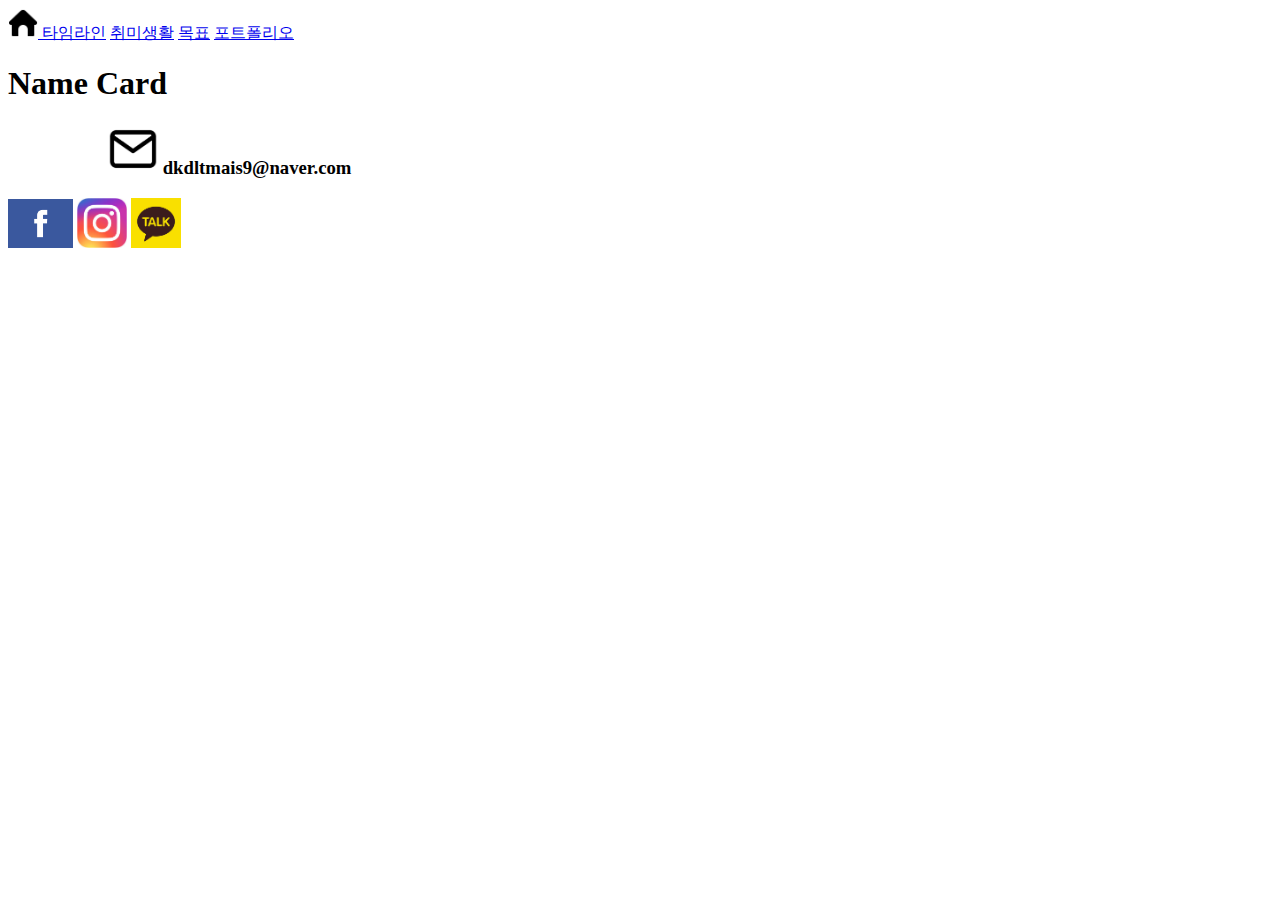
<file: index.html>
<!DOCTYPE html>
<html lang="en">

<head>
  <meta name="google-site-verification" content="m5BiSL8ZjSQrdrPQhq-K-jhmoidC5fcgZC8pHWr8x2c" />
  <link rel="shortcut icon" href="./favicon.ico" type="image/x-icon">
  <link rel="icon" href="./favicon.ico" type="image/x-icon">
  <meta property="og:type" content="website">
  <meta property="og:title" content="내가 만든 내 포토폴리오야!">
  <meta property="og:url" content="https://dkdltmais8.github.io/my_portfolio/">
  <meta property="og:description" content="-쟁반짜장-">
  <meta property="og:image:width" content="" />
  <meta property="og:image:height" content="" />
  <meta property="og:image" content="muscle.jpg">
  <meta charset="UTF-8">
  <meta http-equiv="X-UA-Compatible" content="IE=edge">
  <meta name="viewport" content="width=device-width, initial-scale=1.0">
  <link rel="stylesheet" href="https://cdn.jsdelivr.net/npm/bootstrap@5.0.0-beta1/dist/css/bootstrap.min.css"
    rel="stylesheet" integrity="sha384-giJF6kkoqNQ00vy+HMDP7azOuL0xtbfIcaT9wjKHr8RbDVddVHyTfAAsrekwKmP1"
    crossorigin="anonymous">
  <title>Namecard</title>
  <style>
  </style>
</head> 

<body>
  <nav class="navbar navbar-expand-lg navbar-light bg-light sticky-top d-flex justify-content-around">
    <div class="navbar-nav">
      <a class="navbar-brand" href="C:/Users/eun/Desktop/portfolio/index.html">
        <img src="home.png" width="30" height="30" alt="">
      </a>
        <a class="nav-link" href="C:/Users/eun/Desktop/portfolio/Timeline.html">타임라인</a>
        <a class="nav-link" href="C:/Users/eun/Desktop/portfolio/Hobby.html">취미생활</a>
        <a class="nav-link" href="C:/Users/eun/Desktop/portfolio/Goal.html">목표</a>
        <a class="nav-link" href="C:/Users/eun/Desktop/portfolio/Portfolio.html">포트폴리오</a>

      </div>
    </div>
  </nav>
  <section>
    <article class="d-flex justify-content-center mt-5">
      <div class="card bg-light border-light" style="width: 800px; height: 400px;">
        <div class="card-body">
          <h1 class="card-title d-flex justify-content-center">Name Card</h1>
          <h3 class="card-text mt-5 "><img src="mail.png" alt="" style="width: 50px; margin-left: 100px;">   dkdltmais9@naver.com</h3>

          </div>
        <div class="d-flex justify-content-center">
          <a href="https://www.facebook.com/jongeun.lee.102"><img src="facebook.png" class="card-img-bottom me-3" alt="..." style="width: 65px;"></a>
          <a href="https://www.instagram.com/94_1.2"><img src="instagram.jpg" class="card-img-bottom mx-3" alt="..." style="width: 50px;"></a>
          <a href="http://qr.kakao.com/talk/Xf0P39bQLf.8bZgG72RSnA.EHA4-"><img src="kakao.png" class="card-img-bottom ms-3" alt="..." style="width: 50px;"></a>
        </div>
      </div>
    </article>
  </section>
  
  <script src="https://cdn.jsdelivr.net/npm/bootstrap@5.0.0-beta1/dist/js/bootstrap.bundle.min.js"
    integrity="sha384-ygbV9kiqUc6oa4msXn9868pTtWMgiQaeYH7/t7LECLbyPA2x65Kgf80OJFdroafW"
    crossorigin="anonymous"></script>
</body>

</html>
</file>
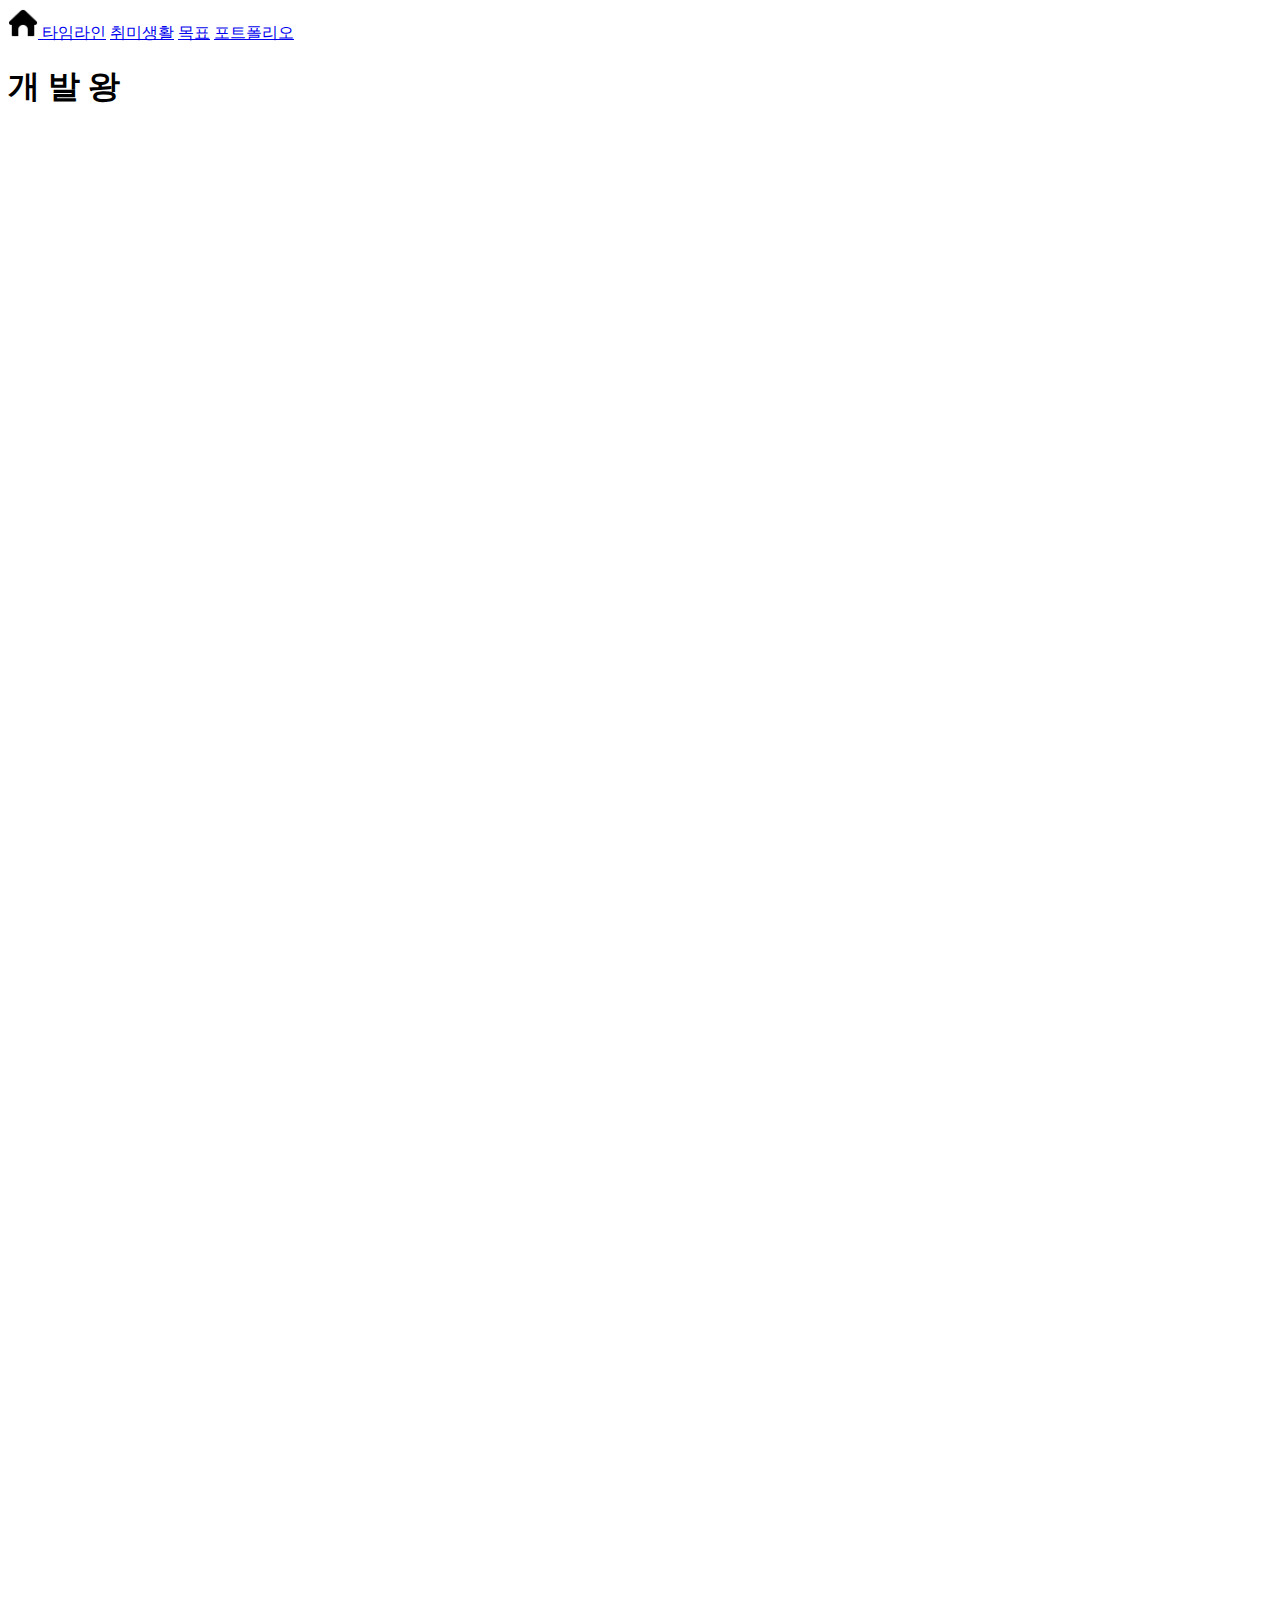
<file: Goal.html>
<!DOCTYPE html>
<html lang="en">

<head>
  <meta property="og:type" content="website">
  <meta property="og:title" content="">
  <meta property="og:url" content="">
  <meta property="og:description" content="">
  <meta property="og:image:width" content="" />
  <meta property="og:image:height" content="" />
  <meta property="og:image" content="">
  <meta charset="UTF-8">
  <meta http-equiv="X-UA-Compatible" content="IE=edge">
  <meta name="viewport" content="width=device-width, initial-scale=1.0">
  <link rel="stylesheet" href="https://cdn.jsdelivr.net/npm/bootstrap@5.0.0-beta1/dist/css/bootstrap.min.css"
    rel="stylesheet" integrity="sha384-giJF6kkoqNQ00vy+HMDP7azOuL0xtbfIcaT9wjKHr8RbDVddVHyTfAAsrekwKmP1"
    crossorigin="anonymous">
  <title>Goal</title>
  <style>
    body {
      height: 500vh;
    }
  </style>
</head>

<body>
  <nav class="navbar navbar-expand-lg navbar-light bg-light sticky-top d-flex justify-content-around">
    <div class="navbar-nav">
      <a class="navbar-brand" href="C:/Users/eun/Desktop/portfolio/index.html">
        <img src="home.png" width="30" height="30" alt="">
      </a>
        <a class="nav-link" href="C:/Users/eun/Desktop/portfolio/Timeline.html">타임라인</a>
        <a class="nav-link" href="C:/Users/eun/Desktop/portfolio/Hobby.html">취미생활</a>
        <a class="nav-link" href="C:/Users/eun/Desktop/portfolio/Goal.html">목표</a>
        <a class="nav-link" href="C:/Users/eun/Desktop/portfolio/Portfolio.html">포트폴리오</a>
      </div>
    </div>
  </nav>
  
  <section>
    <h1>개 발 왕</h1>
  </section>
  
  <script src="https://cdn.jsdelivr.net/npm/bootstrap@5.0.0-beta1/dist/js/bootstrap.bundle.min.js"
    integrity="sha384-ygbV9kiqUc6oa4msXn9868pTtWMgiQaeYH7/t7LECLbyPA2x65Kgf80OJFdroafW"
    crossorigin="anonymous"></script>
</body>

</html>
</file>
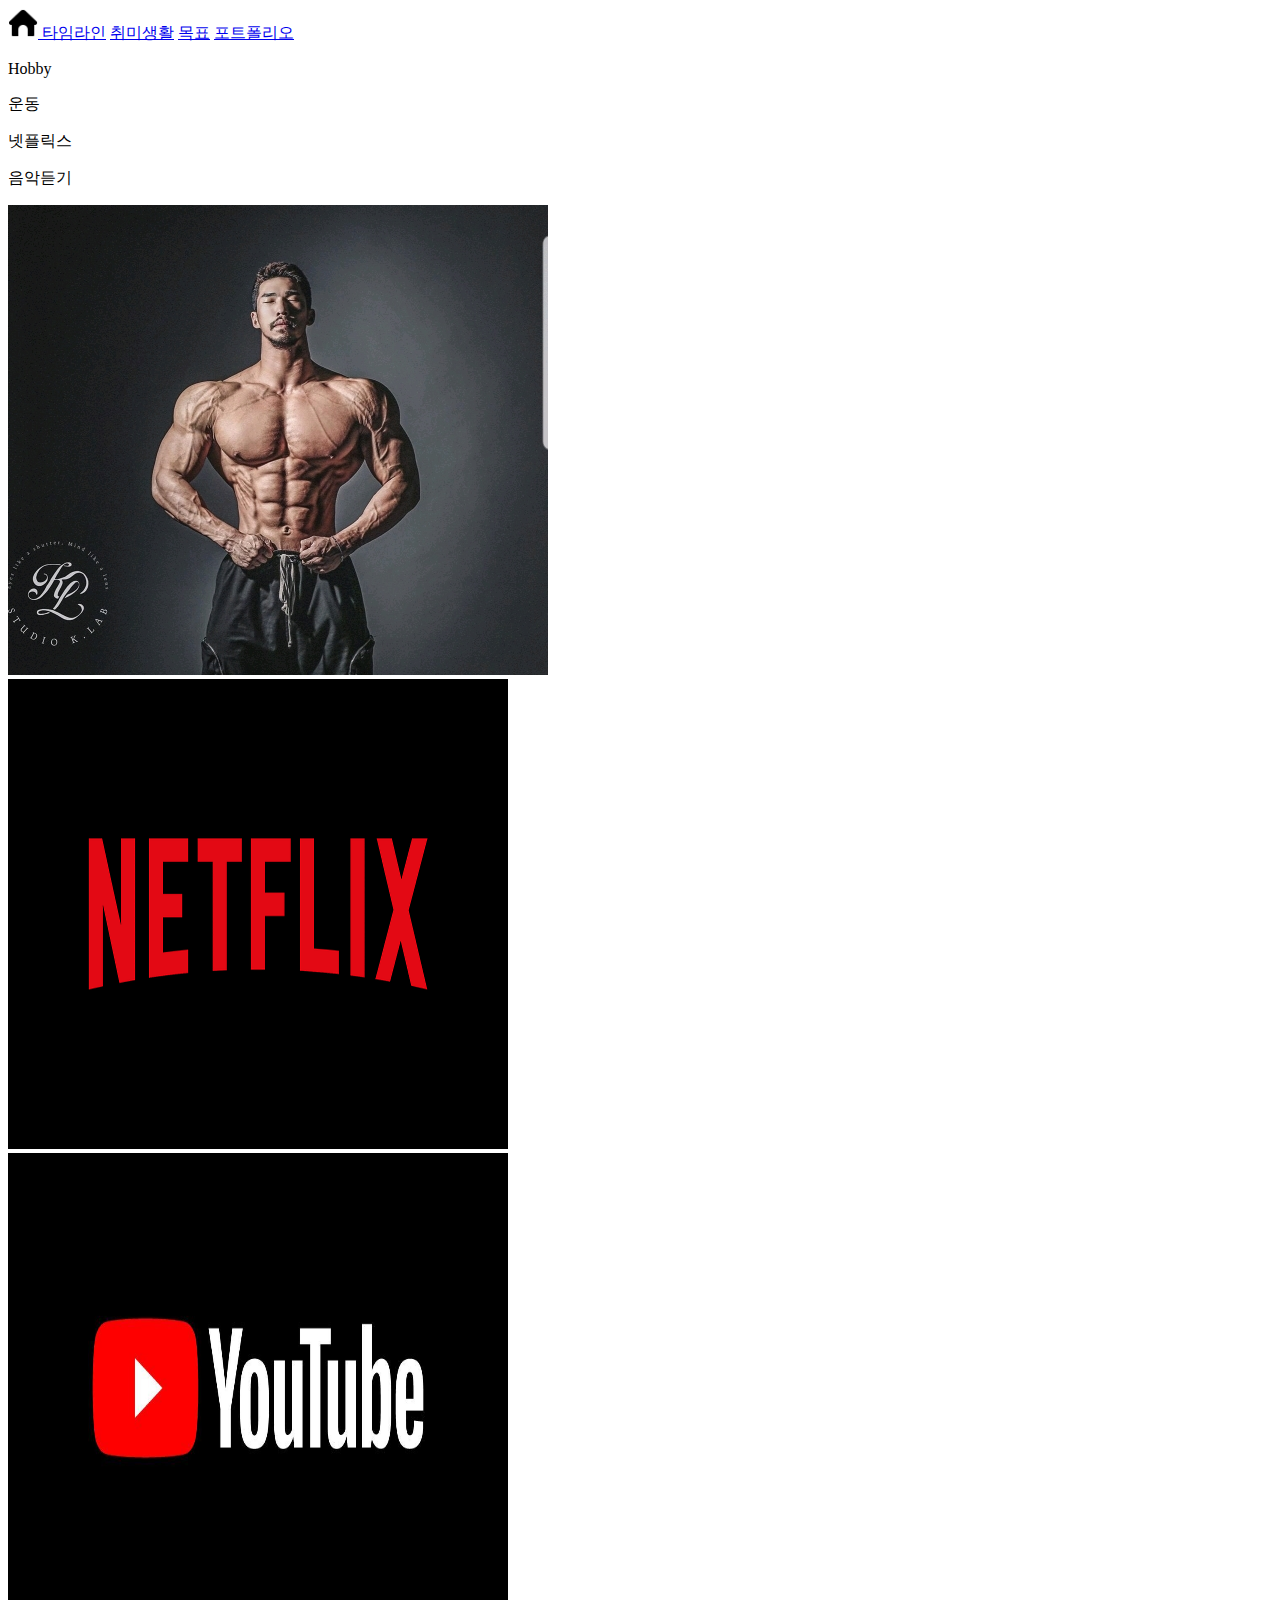
<file: Hobby.html>
<!DOCTYPE html>
<html lang="en">

<head>
  <meta property="og:type" content="website">
  <meta property="og:title" content="">
  <meta property="og:url" content="">
  <meta property="og:description" content="">
  <meta property="og:image:width" content="" />
  <meta property="og:image:height" content="" />
  <meta property="og:image" content="">
  <meta charset="UTF-8">
  <meta http-equiv="X-UA-Compatible" content="IE=edge">
  <meta name="viewport" content="width=device-width, initial-scale=1.0">
  <link rel="stylesheet" href="https://cdn.jsdelivr.net/npm/bootstrap@5.0.0-beta1/dist/css/bootstrap.min.css"
    rel="stylesheet" integrity="sha384-giJF6kkoqNQ00vy+HMDP7azOuL0xtbfIcaT9wjKHr8RbDVddVHyTfAAsrekwKmP1"
    crossorigin="anonymous">
  <title>Hobby</title>
  <style>
    body {
      height: 500vh;
    }
  </style>
</head>

<body>
  <nav class="navbar navbar-expand-lg navbar-light bg-light sticky-top d-flex justify-content-around">
    <div class="navbar-nav">
      <a class="navbar-brand" href="C:/Users/eun/Desktop/portfolio/index.html">
        <img src="home.png" width="30" height="30" alt="">
      </a>
        <a class="nav-link" href="C:/Users/eun/Desktop/portfolio/Timeline.html">타임라인</a>
        <a class="nav-link" href="C:/Users/eun/Desktop/portfolio/Hobby.html">취미생활</a>
        <a class="nav-link" href="C:/Users/eun/Desktop/portfolio/Goal.html">목표</a>
        <a class="nav-link" href="C:/Users/eun/Desktop/portfolio/Portfolio.html">포트폴리오</a>
      </div>
    </div>
  </nav>
  <div class="contaniner-fluid text-center bg-sub2">
    <p class="h1">Hobby</p>
    <div class="row">
      <div class="col-sm-4">
        <p>운동</p>
      </div>
      <div class="col-sm-4">
        <p>넷플릭스</p>
      </div>
      <div class="col-sm-4">
        <p>음악듣기</p>
      </div>
    </div>
    <div class="row">
      <div class="col-sm-4">
        <a href="https://www.youtube.com/channel/UCNpVpZxVFj1dzd-6hj4vG0g"><img src="muscle.jpg" alt=""></a>
      </div>
      <div class="col-sm-4">
        <a href="https://netflix.com"><img src="netflix.png" alt="" style="width:500px; height: 470px;"></a>
      </div>
      <div class="col-sm-4">
        <a href="https://youtube.com"><img src="youtube.jpg" alt="" style="width:500px; height: 470px;"></a>
      </div>
    </div>
  </div>

  
  <script src="https://cdn.jsdelivr.net/npm/bootstrap@5.0.0-beta1/dist/js/bootstrap.bundle.min.js"
    integrity="sha384-ygbV9kiqUc6oa4msXn9868pTtWMgiQaeYH7/t7LECLbyPA2x65Kgf80OJFdroafW"
    crossorigin="anonymous"></script>
</body>

</html>
</file>
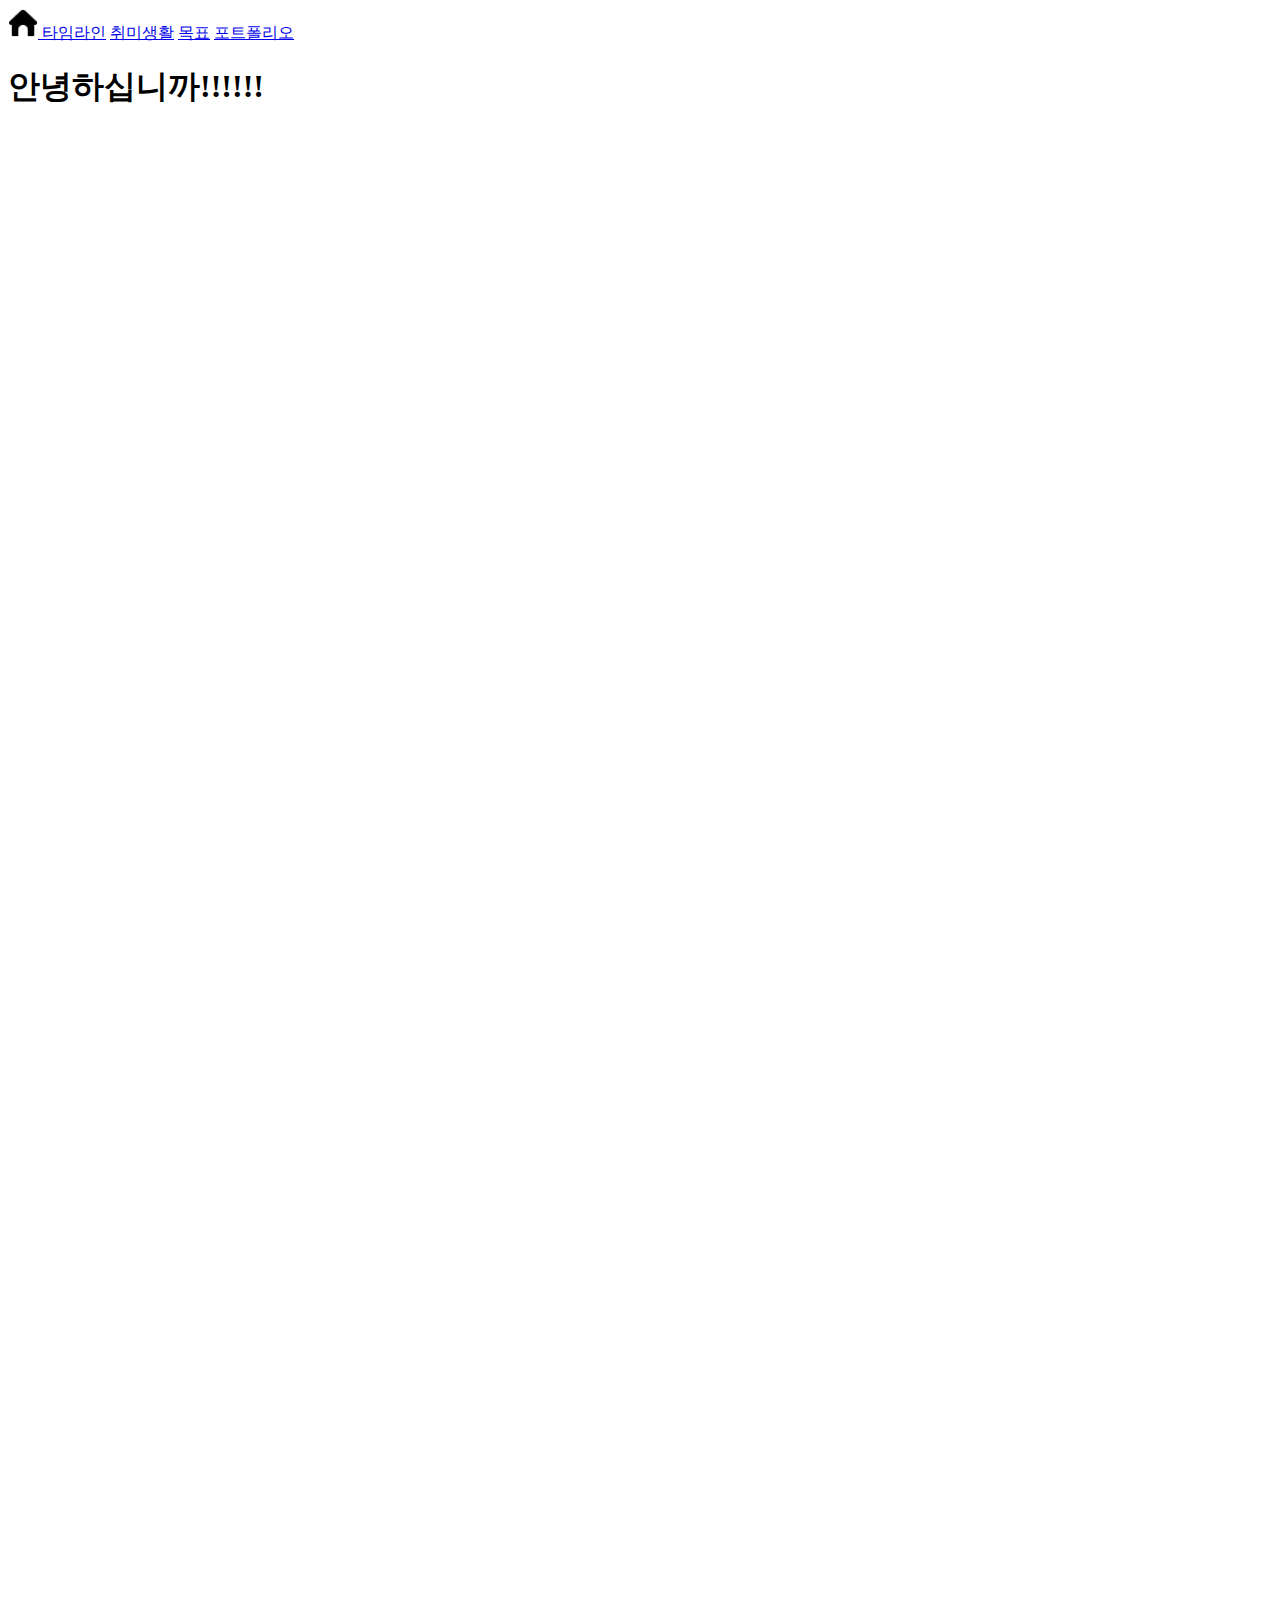
<file: introduce.html>
<!DOCTYPE html>
<html lang="en">

<head>
  <meta property="og:type" content="website">
  <meta property="og:title" content="">
  <meta property="og:url" content="">
  <meta property="og:description" content="">
  <meta property="og:image:width" content="" />
  <meta property="og:image:height" content="" />
  <meta property="og:image" content="">
  <meta charset="UTF-8">
  <meta http-equiv="X-UA-Compatible" content="IE=edge">
  <meta name="viewport" content="width=device-width, initial-scale=1.0">
  <link rel="stylesheet" href="https://cdn.jsdelivr.net/npm/bootstrap@5.0.0-beta1/dist/css/bootstrap.min.css"
    rel="stylesheet" integrity="sha384-giJF6kkoqNQ00vy+HMDP7azOuL0xtbfIcaT9wjKHr8RbDVddVHyTfAAsrekwKmP1"
    crossorigin="anonymous">
  <title>Document</title>
  <style>
    body {
      height: 500vh;
    }
  </style>
</head>

<body>
  <nav class="navbar navbar-expand-lg navbar-light bg-light sticky-top d-flex justify-content-around">
    <div class="navbar-nav">
      <a class="navbar-brand" href="C:/Users/eun/Desktop/portfolio/index.html">
        <img src="home.png" width="30" height="30" alt="">
      </a>
        <a class="nav-link" href="C:/Users/eun/Desktop/portfolio/Timeline.html">타임라인</a>
        <a class="nav-link" href="C:/Users/eun/Desktop/portfolio/Hobby.html">취미생활</a>
        <a class="nav-link" href="C:/Users/eun/Desktop/portfolio/Goal.html">목표</a>
        <a class="nav-link" href="C:/Users/eun/Desktop/portfolio/Portfolio.html">포트폴리오</a>
      </div>
    </div>
  </nav>
  
  <section>
    <h1>안녕하십니까!!!!!!</h1>
  </section>
  
  <script src="https://cdn.jsdelivr.net/npm/bootstrap@5.0.0-beta1/dist/js/bootstrap.bundle.min.js"
    integrity="sha384-ygbV9kiqUc6oa4msXn9868pTtWMgiQaeYH7/t7LECLbyPA2x65Kgf80OJFdroafW"
    crossorigin="anonymous"></script>
</body>

</html>
</file>
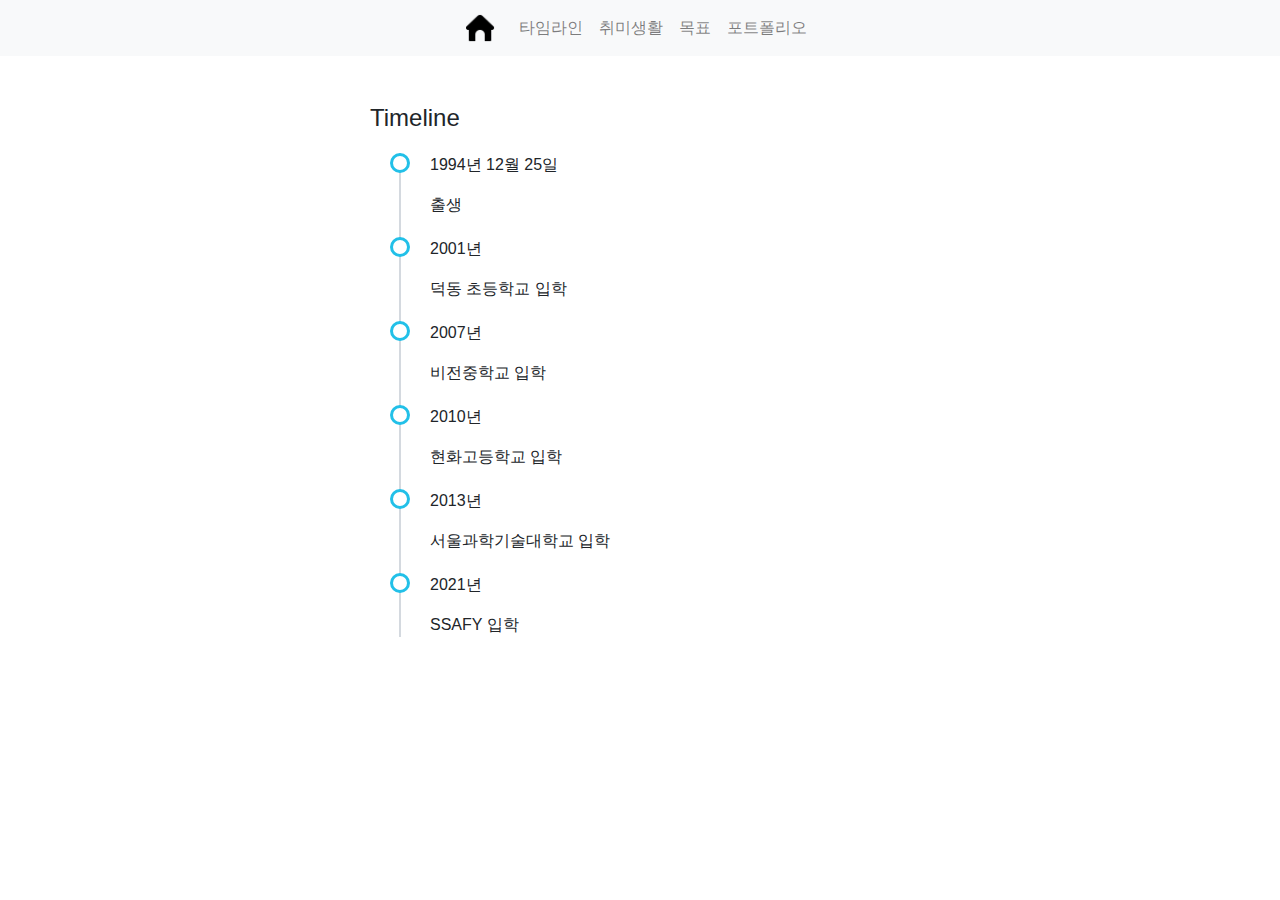
<file: Timeline.html>
<link href="//maxcdn.bootstrapcdn.com/bootstrap/4.1.1/css/bootstrap.min.css" rel="stylesheet" id="bootstrap-css">
<script src="//maxcdn.bootstrapcdn.com/bootstrap/4.1.1/js/bootstrap.min.js"></script>
<script src="//cdnjs.cloudflare.com/ajax/libs/jquery/3.2.1/jquery.min.js"></script>

<!DOCTYPE html>
<html lang="en">
<head>
  <meta property="og:type" content="website">
  <meta property="og:title" content="">
  <meta property="og:url" content="">
  <meta property="og:description" content="">
  <meta property="og:image:width" content="" />
  <meta property="og:image:height" content="" />
  <meta property="og:image" content="">
  <meta charset="UTF-8">
  <meta http-equiv="X-UA-Compatible" content="IE=edge">
  <meta name="viewport" content="width=device-width, initial-scale=1.0">
  <link rel="stylesheet" href="https://cdn.jsdelivr.net/npm/bootstrap@5.0.0-beta1/dist/css/bootstrap.min.css"
    rel="stylesheet" integrity="sha384-giJF6kkoqNQ00vy+HMDP7azOuL0xtbfIcaT9wjKHr8RbDVddVHyTfAAsrekwKmP1"
    crossorigin="anonymous">
  <link rel="stylesheet" href="Timeline.css">
  <title>Timeline</title>
</head>
<body>
  <nav class="navbar navbar-expand-lg navbar-light bg-light sticky-top d-flex justify-content-around">
    <div class="navbar-nav">
      <a class="navbar-brand" href="C:/Users/eun/Desktop/portfolio/index.html">
        <img src="home.png" width="30" height="30" alt="">
      </a>
        <a class="nav-link" href="C:/Users/eun/Desktop/portfolio/Timeline.html">타임라인</a>
        <a class="nav-link" href="C:/Users/eun/Desktop/portfolio/Hobby.html">취미생활</a>
        <a class="nav-link" href="C:/Users/eun/Desktop/portfolio/Goal.html">목표</a>
        <a class="nav-link" href="C:/Users/eun/Desktop/portfolio/Portfolio.html">포트폴리오</a>
      </div>
    </div>
  </nav>
  <div class="container mt-5 mb-5">
    <div class="row">
      <div class="col-md-6 offset-md-3">
        <h4>Timeline</h4>
        <ul class="timeline">
          <li>
            <p>1994년 12월 25일</p>
            <p>출생</p>
          </li>
          <li>
            <p>2001년</p>
            <p>덕동 초등학교 입학</p>
          </li>
          <li>
            <p>2007년</p>
            <p>비전중학교 입학</p>
          </li>
          <li>
            <p>2010년</p>
            <p>현화고등학교 입학</p>
          </li>
          <li>
            <p>2013년</p>
            <p>서울과학기술대학교 입학</p>
          </li>
          <li>
            <p>2021년</p>
            <p>SSAFY 입학</p>
          </li>
        </ul>
      </div>
    </div>
  </div>  
  <script src="https://cdn.jsdelivr.net/npm/bootstrap@5.0.0-beta1/dist/js/bootstrap.bundle.min.js"
  integrity="sha384-ygbV9kiqUc6oa4msXn9868pTtWMgiQaeYH7/t7LECLbyPA2x65Kgf80OJFdroafW"
  crossorigin="anonymous"></script>
</body>
</html>
</file>
<file: Timeline.css>
ul.timeline {
  list-style-type: none;
  position: relative;
}
ul.timeline:before {
  content: ' ';
  background: #d4d9df;
  display: inline-block;
  position: absolute;
  left: 29px;
  width: 2px;
  height: 100%;
  z-index: 400;
}
ul.timeline > li {
  margin: 20px 0;
  padding-left: 20px;
}
ul.timeline > li:before {
  content: ' ';
  background: white;
  display: inline-block;
  position: absolute;
  border-radius: 50%;
  border: 3px solid #22c0e8;
  left: 20px;
  width: 20px;
  height: 20px;
  z-index: 400;
}
</file>
